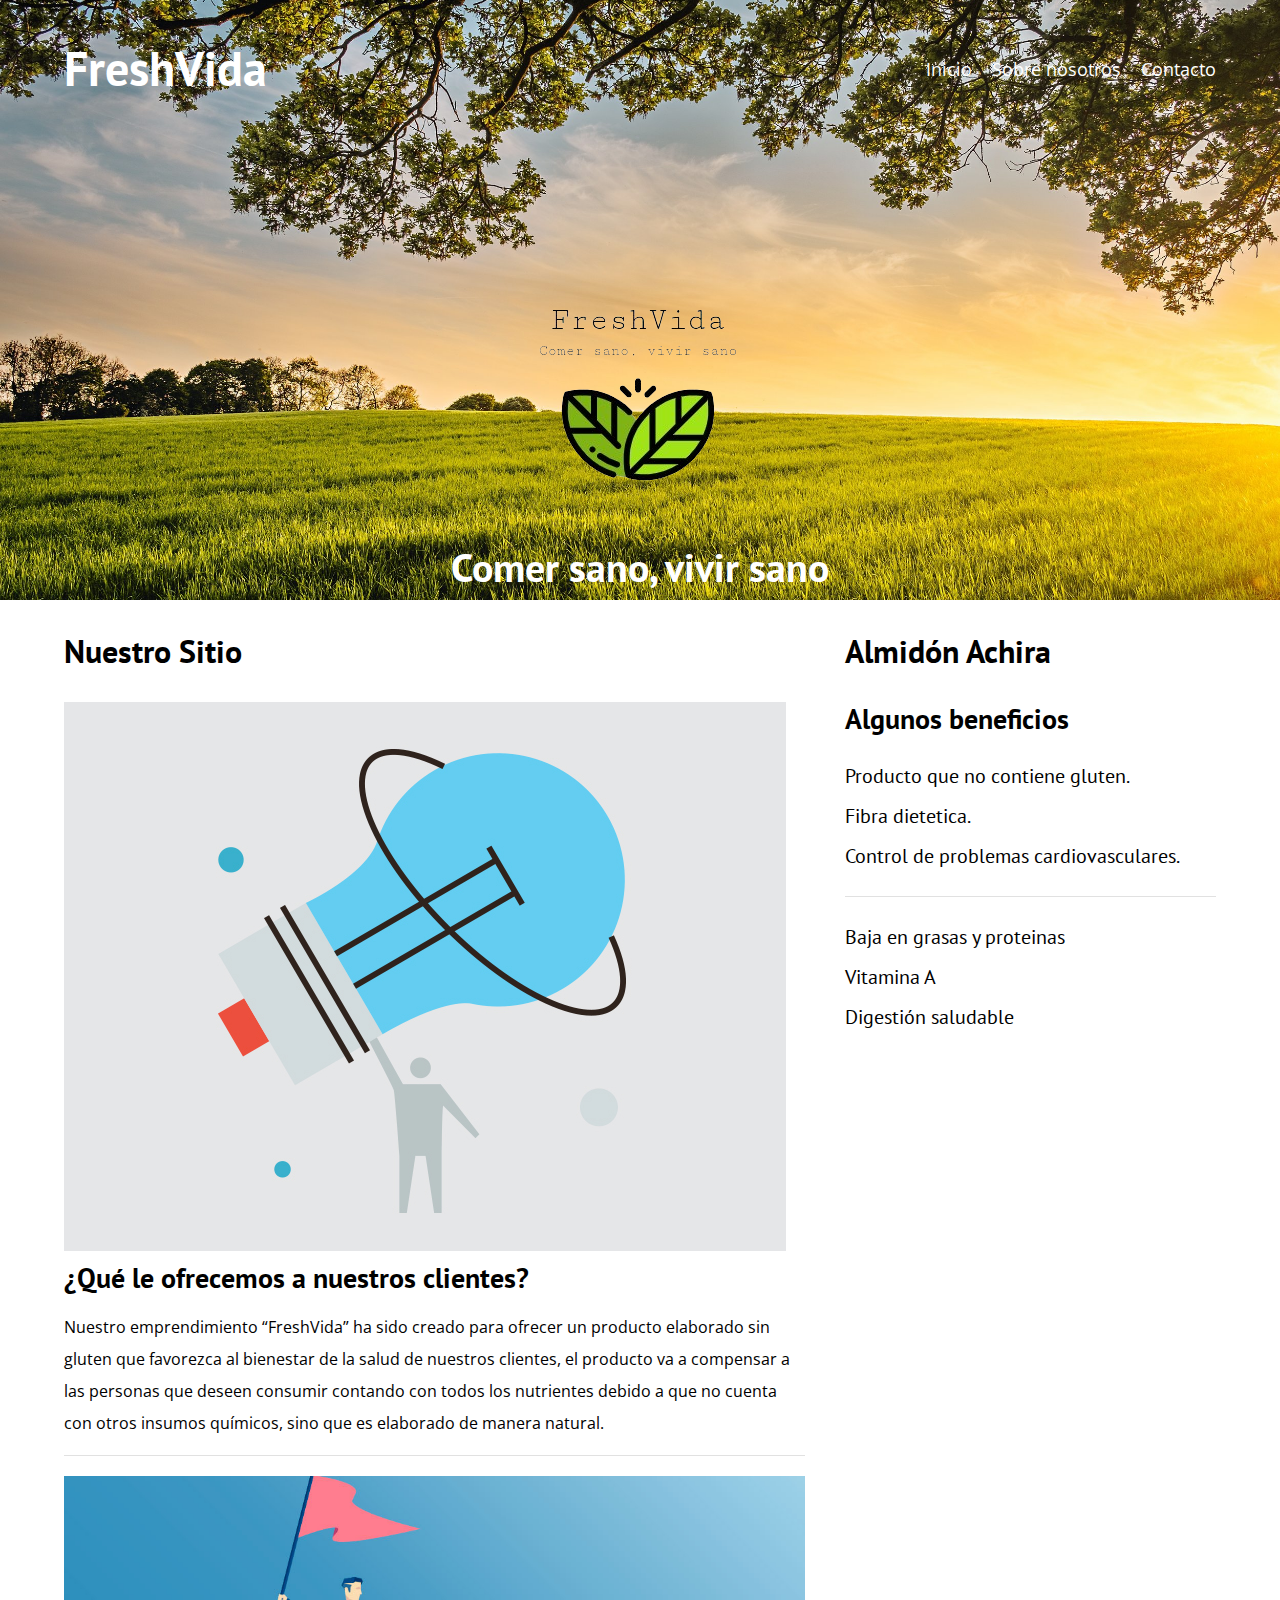
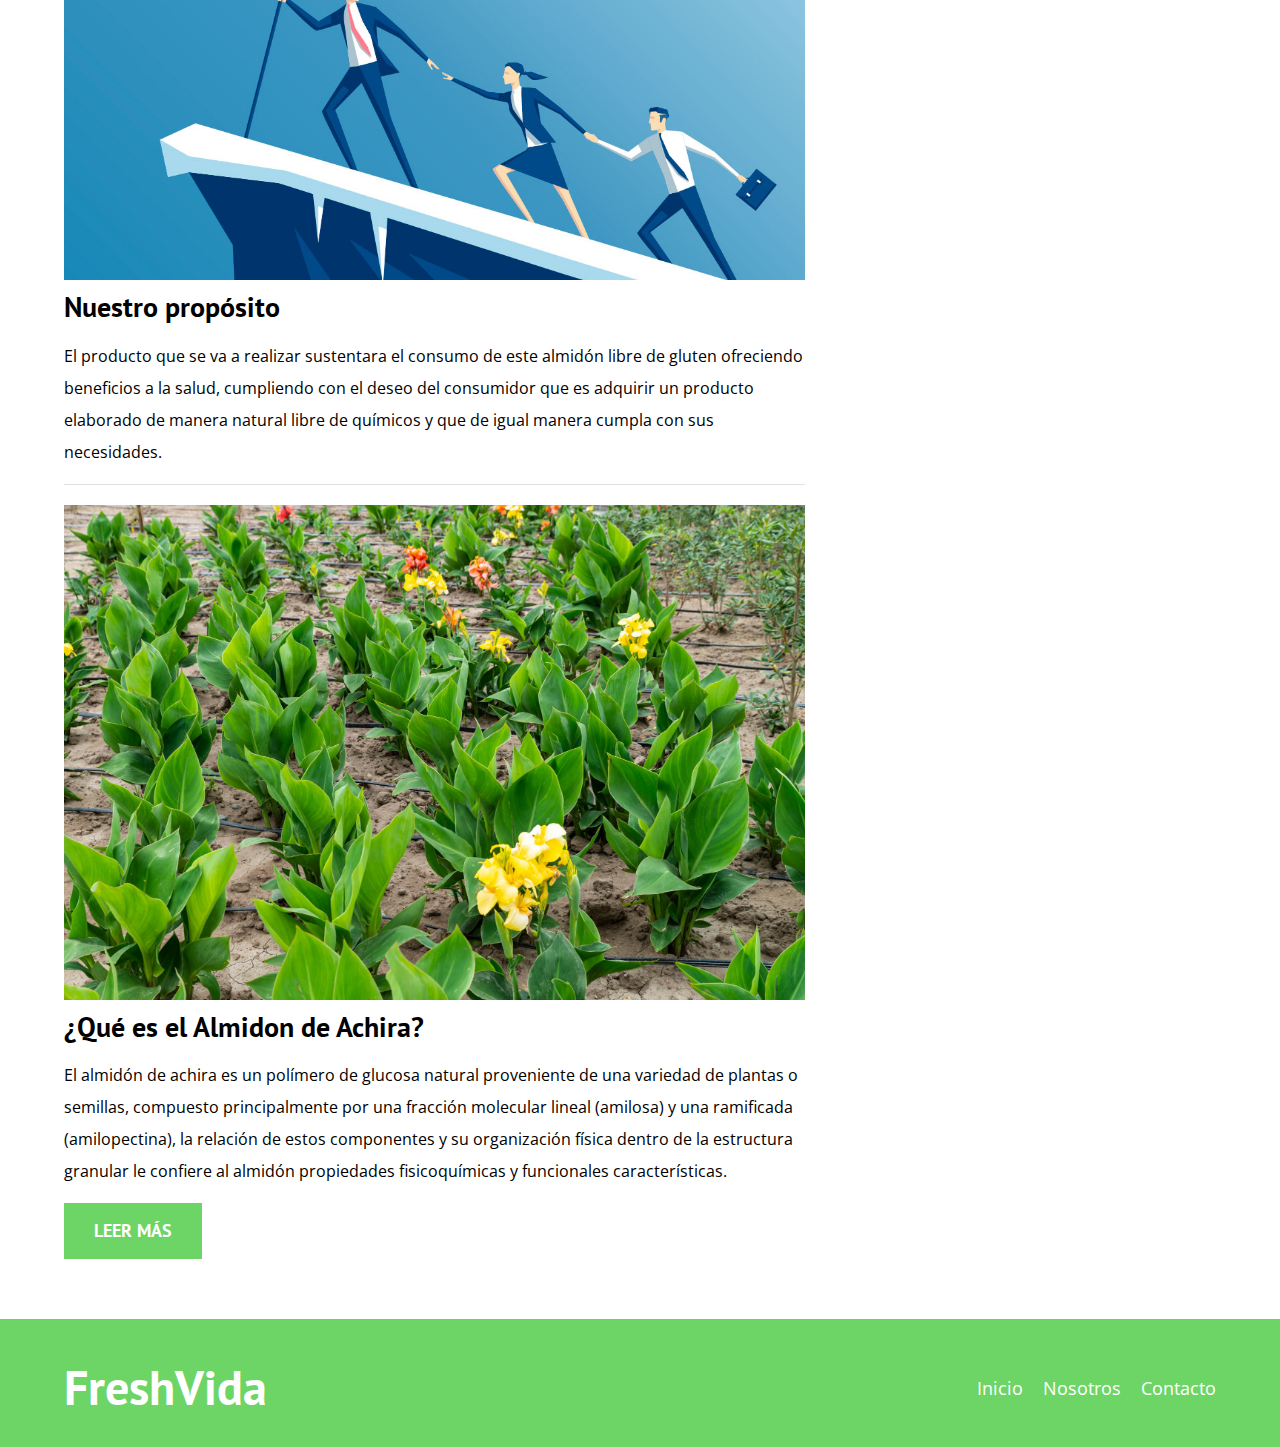
<file: index.html>
<!DOCTYPE html>
<html lang="en">
<head>
    <meta charset="UTF-8">
    <meta name="viewport" content="width=device-width, initial-scale=1.0">
    <title>FreshVida | Inicio</title>
    <meta name="description" content="Página web de blog de café">

    <!-- Prefetch -->
    <link rel="prefetch" href="nosotros.html" as="document">

    <!-- Preload -->
    <link rel="preload" href="css/normalize.css" as="style">
    <link rel="stylesheet" href="css/normalize.css">

    <link rel="preload" href="https://fonts.googleapis.com/css2?family=Open+Sans&family=PT+Sans:wght@400;700&display=swap"  crossorigin="crossorigin" as="font">
    <link href="https://fonts.googleapis.com/css2?family=Open+Sans&family=PT+Sans:wght@400;700&display=swap" rel="stylesheet">
    
    <link rel="preload" href="css/style.css" as="style">
    <link rel="stylesheet" href="css/style.css">
</head>
<body>

    <header class="header">

        <div class="contenedor">
            <div class="barra">
                
                   
            
                <a class="logo" href="index.html">
                    
                    <h1 class="logo__nombre no-margin centrar-texto"><span class="logo__bold">FreshVida</span></h1>
                </a>

                <nav class="navegacion">
                    <a href="index.html" class="navegacion__enlace">Inicio</a>
                    <a href="nosotros.html" class="navegacion__enlace">Sobre nosotros</a>
                    <a href="contacto.html" class="navegacion__enlace">Contacto</a>
                </nav>
            </div>
        </div>

        <div class="header__texto">
            <img src="./img/logoFresh.png" id="#logoFresh" alt="FreshVida">
            <h2 class="no-margin">Comer sano, vivir sano</h2>
        </div>
    </header>

    <div class="contenedor contenido-principal">
        <main class="blog">
            <h3>Nuestro Sitio</h3>

            <article class="entrada">
                <div class="entrada__imagen">
                    <picture>
                        <source loading="lazy"  srcset="img/innovador.jpg">
                        <img loading="lazy" src="img/innovador.jpg" alt="imagen blog"> 
                    </picture>
                </div>

                <div class="entrada__contenido">
                    <h4 class="no-margin">¿Qué le ofrecemos a nuestros clientes?</h4>
                    <p> Nuestro emprendimiento “FreshVida” ha sido creado para ofrecer un producto elaborado sin gluten que favorezca al bienestar de la salud de nuestros clientes, el producto va a compensar a las personas que deseen consumir contando con todos los nutrientes debido a que no cuenta con otros insumos químicos, sino que es elaborado de manera natural.</p>
                    
                </div>
            </article>

            <article class="entrada">
                <div class="entrada__imagen">
                    <picture>
                        <source loading="lazy"  srcset="img/proposito.jpg"  >
                        <img loading="lazy" src="img/proposito.jpg" alt="imagen blog"> 
                    </picture>
                </div>

                <div class="entrada__contenido">
                    <h4 class="no-margin">Nuestro propósito</h4>
                    <p>El producto que se va a realizar sustentara el consumo de este almidón libre de gluten ofreciendo beneficios a la salud, cumpliendo con el deseo del consumidor que es adquirir un producto elaborado de manera natural libre de químicos y que de igual manera cumpla con sus necesidades.</p>
                 
                </div>
            </article>

            <article class="entrada">
                <div class="entrada__imagen">
                    <picture>
                        <source loading="lazy"  srcset="img/achira3.jpg"  >
                        <img loading="lazy" src="img/achira3.jpg" alt="imagen blog"> 
                    </picture>
                </div>

                <div class="entrada__contenido">
                    <h4 class="no-margin"> ¿Qué es el Almidon de Achira?</h4>
                    <p>
                        El almidón de achira es un polímero de glucosa natural proveniente de una variedad de plantas o semillas, compuesto principalmente por una fracción molecular lineal (amilosa) y una ramificada (amilopectina), la relación de estos componentes y su organización física dentro de la estructura granular le confiere al almidón propiedades fisicoquímicas y funcionales características.
                    </p>
                    <a href="entrada.html" class="boton boton--primario">Leer más</a>
                </div>
            </article>
        </main>
        <aside class="sidebar">
            <h3>Almidón Achira</h3>

            <ul class="cursos no-padding">
                <li class="widget-curso">
                    <h4 class="no-margin">Algunos beneficios</h4>
                     
                    <p class="widget-curso__label">
                        <span class="widget-curso__info">Producto que no contiene gluten.</span><br> <span class="widget-curso__info">Fibra dietetica.</span><br> <span class="widget-curso__info">Control de problemas cardiovasculares.</span>
                    </p>
                </li>

                <li class="widget-curso">
                     
                    <p class="widget-curso__label"> 
                        <span class="widget-curso__info">Baja en grasas y proteinas</span><br><span class="widget-curso__info">Vitamina A</span><br><span class="widget-curso__info">Digestión saludable</span>
                    </p>
                </li>
            </ul>
        </aside>
    </div>

    <footer class="footer">
        <div class="contenedor">
            <div class="barra">
                <a class="logo" href="index.html">
                    <h1 class="logo__nombre no-margin centrar-texto"><span class="logo__bold">FreshVida</span></h1>
                </a>

                <nav class="navegacion">
                    <a href="index.html" class="navegacion__enlace">Inicio</a>
                    <a href="nosotros.html" class="navegacion__enlace">Nosotros</a>
                    <a href="contacto.html" class="navegacion__enlace">Contacto</a>
                </nav>
            </div>
        </div>
    </footer>
    
    <script src="js/modernizr.js"></script>
</body>
</html>
</file>
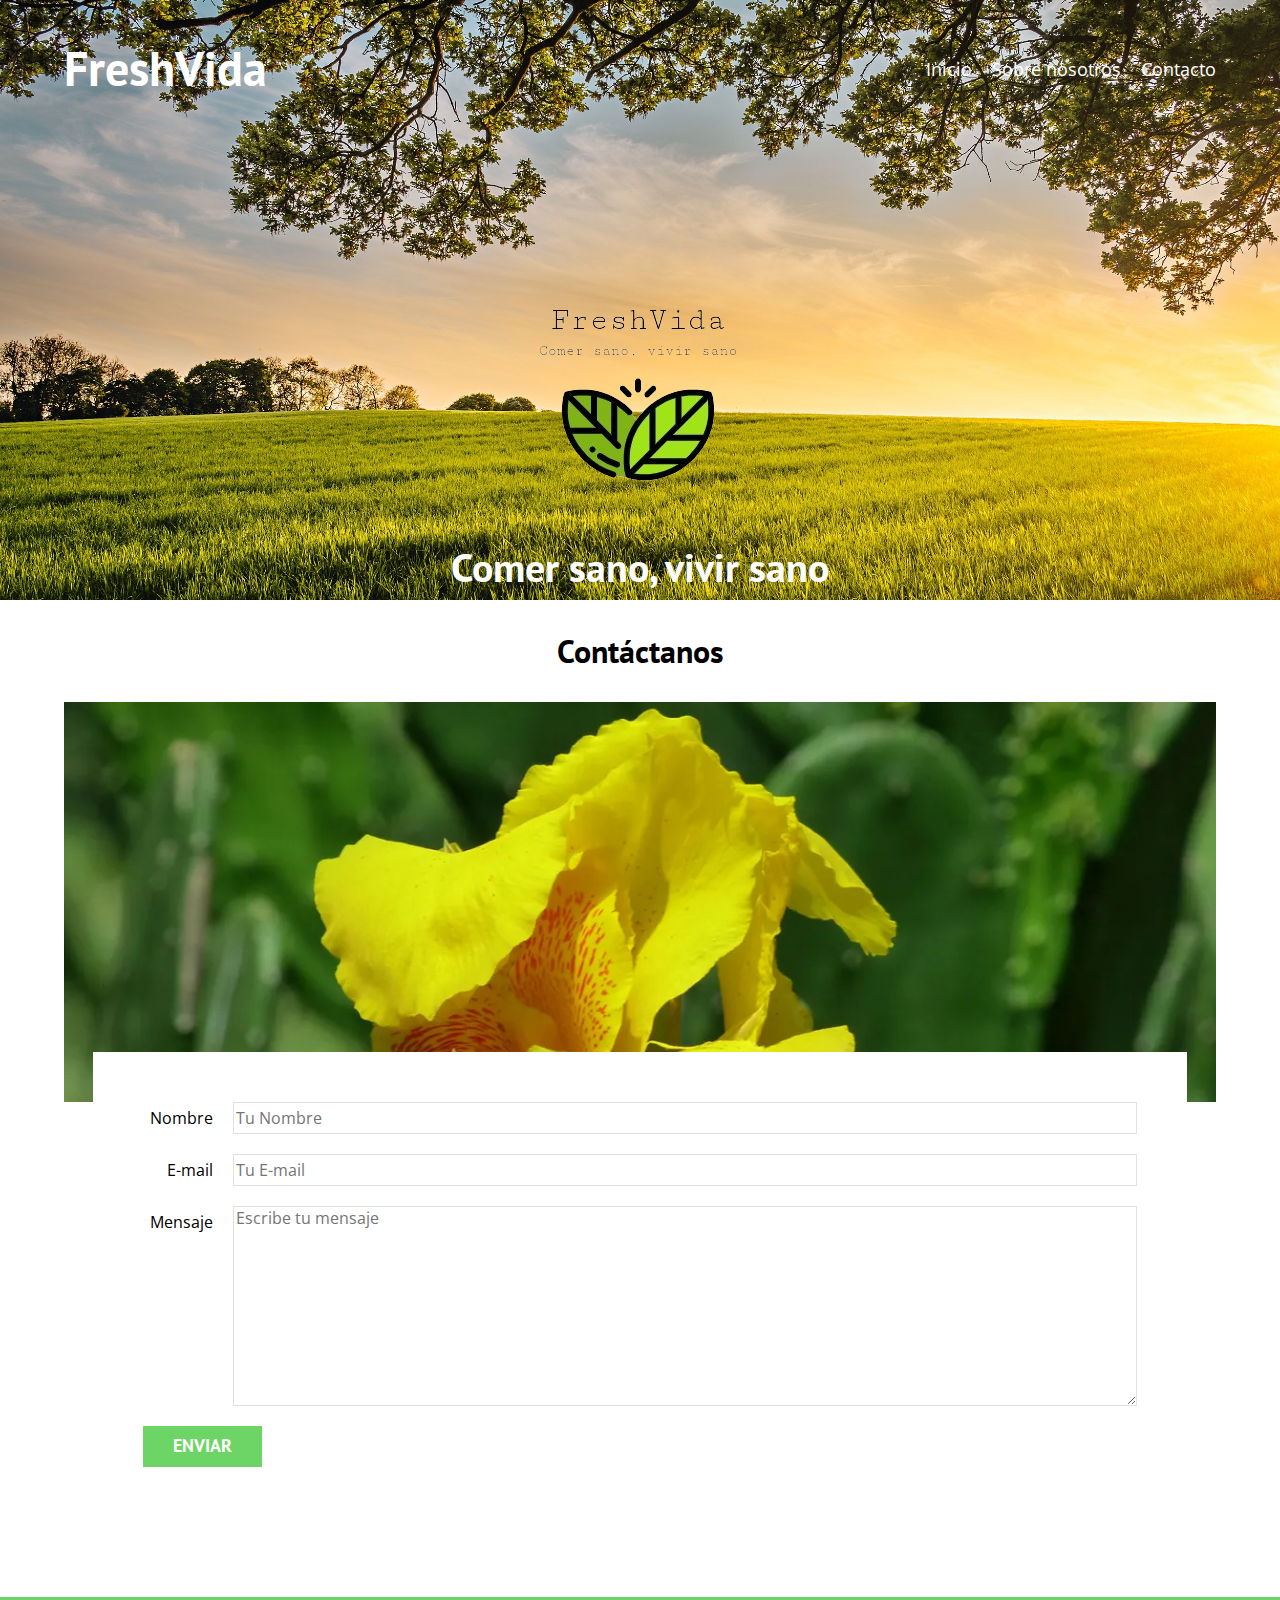
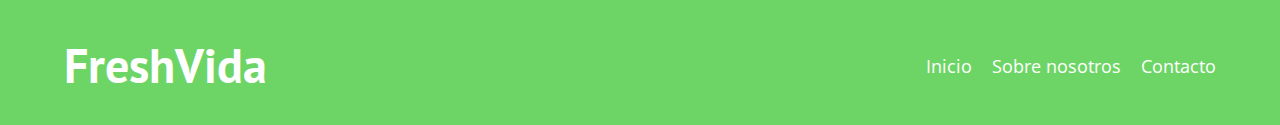
<file: contacto.html>
<!DOCTYPE html>
<html lang="en">
<head>
    <meta charset="UTF-8">
    <meta name="viewport" content="width=device-width, initial-scale=1.0">
    <title>FreshVida | Contacto</title>
    <link rel="stylesheet" href="css/normalize.css">
    <link href="https://fonts.googleapis.com/css2?family=Open+Sans&family=PT+Sans:wght@400;700&display=swap" rel="stylesheet">
    <link rel="stylesheet" href="css/style.css">
</head>
<body>

    <header class="header">

        <div class="contenedor">
            <div class="barra">
                <a class="logo" href="index.html">
                    <h1 class="logo__nombre no-margin centrar-texto"><span class="logo__bold">FreshVida</span></h1>
                </a>

                <nav class="navegacion">
                    <a href="index.html" class="navegacion__enlace">Inicio</a>
                    <a href="nosotros.html" class="navegacion__enlace">Sobre nosotros</a>
                    <a href="contacto.html" class="navegacion__enlace">Contacto</a>
                </nav>
            </div>
        </div>

        <div class="header__texto">
            <img src="./img/logoFresh.png" id="#logoFresh" alt="FreshVida">
            <h2 class="no-margin">Comer sano, vivir sano</h2>
        </div>
    </header>

    <main class="contenedor">
        <h3 class="centrar-texto">Contáctanos</h3>

        <div class="contacto-bg"></div>

        <form class="formulario">
            <div class="campo">
                <label class="campo__label" for="nombre">Nombre</label>
                <input 
                    class="campo__field"
                    type="text" 
                    placeholder="Tu Nombre" 
                    id="nombre"
                >
            </div>
            <div class="campo">
                <label class="campo__label" for="email">E-mail</label>
                <input 
                    class="campo__field"
                    type="email" 
                    placeholder="Tu E-mail" 
                    id="email"
                >
            </div>
            <div class="campo">
                <label class="campo__label" for="mensaje">Mensaje</label>
                <textarea 
                    class="campo__field campo__field--textarea"
                    id="mensaje"
                    placeholder="Escribe tu mensaje"
                ></textarea>
            </div>

            <div class="campo">
                <input type="submit" value="Enviar" class="boton boton--primario">
            </div>
        </form>

        
    </main>

    <footer class="footer">
        <div class="contenedor">
            <div class="barra">
                <a class="logo" href="index.html">
                    <h1 class="logo__nombre no-margin centrar-texto"><span class="logo__bold">FreshVida</span></h1>
                </a>

                <nav class="navegacion">
                    <a href="index.html" class="navegacion__enlace">Inicio</a>
                    <a href="nosotros.html" class="navegacion__enlace">Sobre nosotros</a>
                    <a href="contacto.html" class="navegacion__enlace">Contacto</a>
                </nav>
            </div>
        </div>
    </footer>
    <script src="js/modernizr.js"></script>
</body>
</html>
</file>
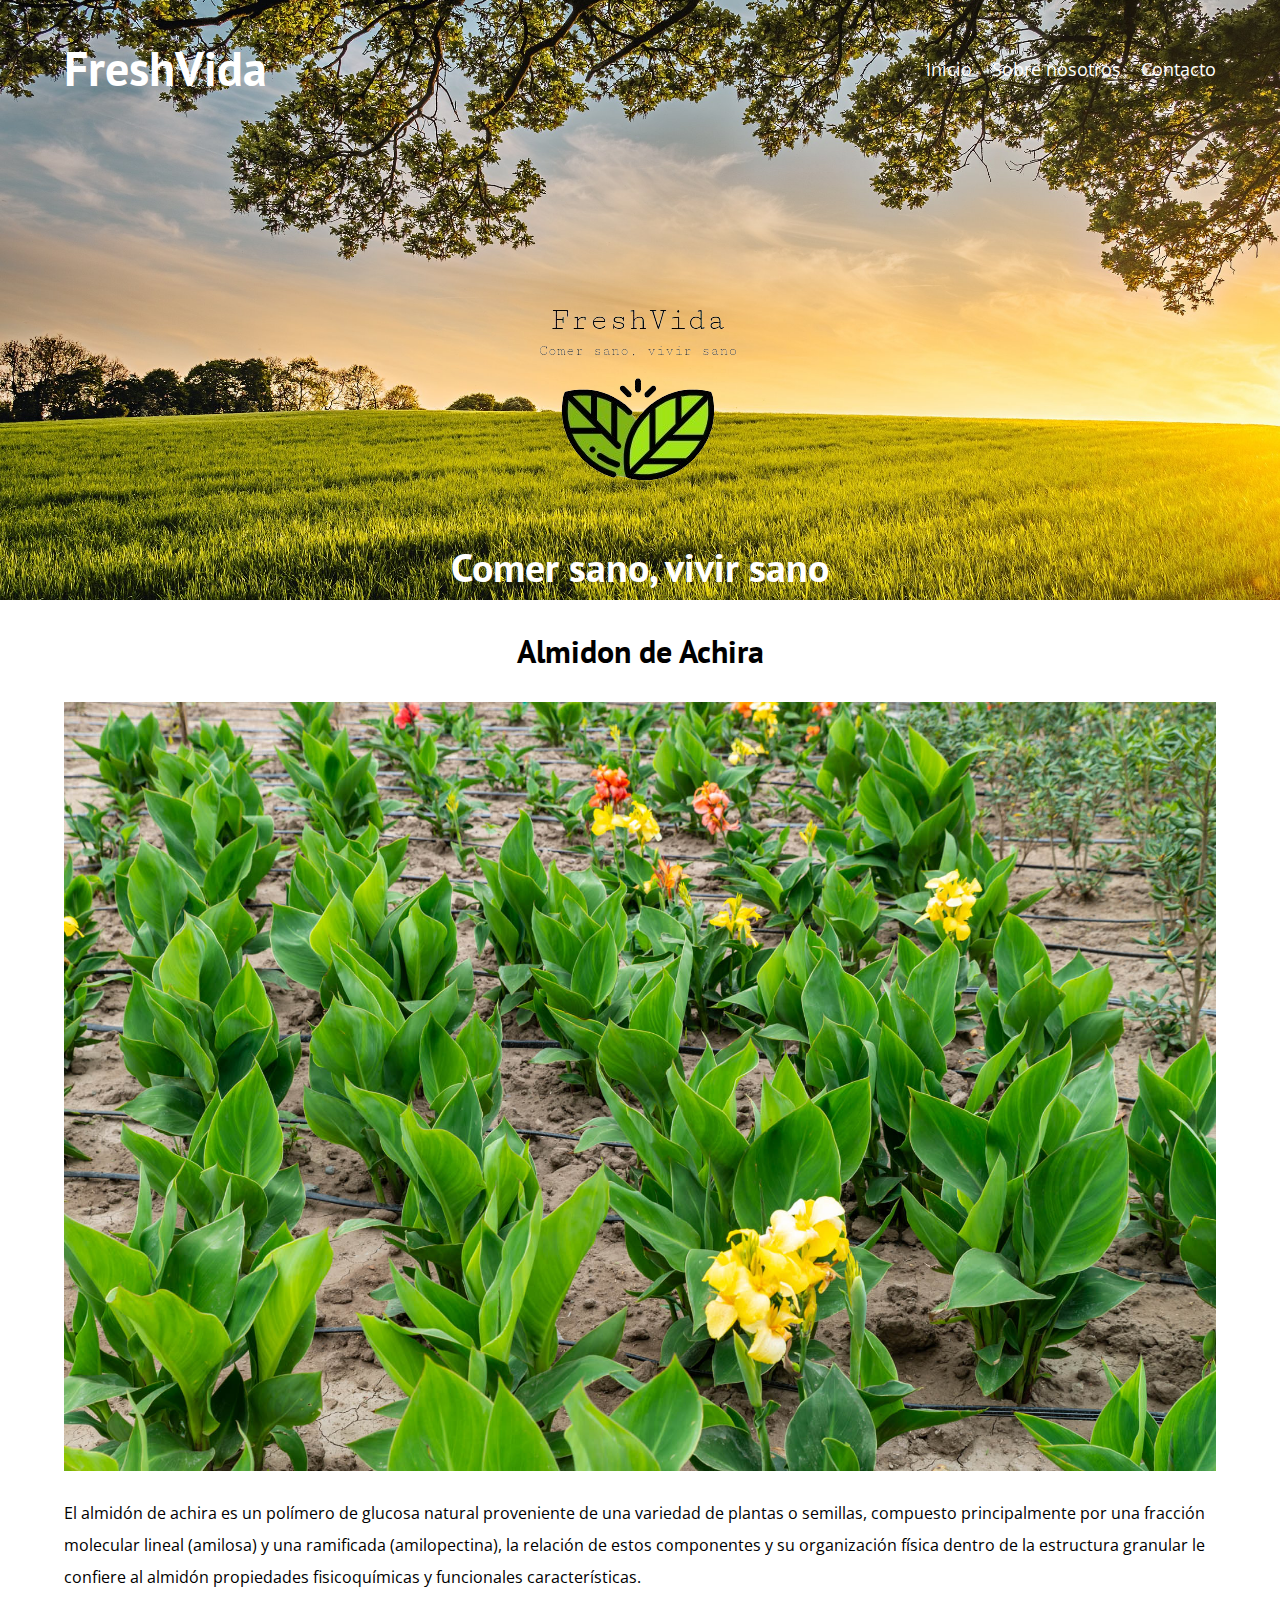
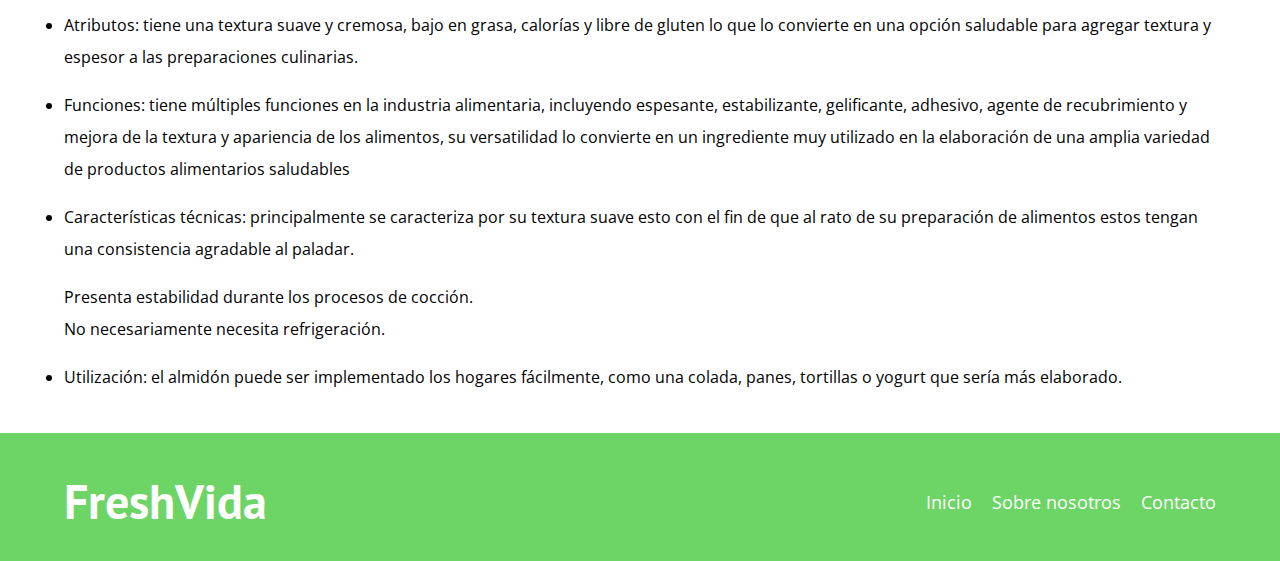
<file: entrada.html>
<!DOCTYPE html>
<html lang="en">
<head>
    <meta charset="UTF-8">
    <meta name="viewport" content="width=device-width, initial-scale=1.0">
    <title>Almidon Achira | Información</title>
    <link rel="stylesheet" href="css/normalize.css">
    <link href="https://fonts.googleapis.com/css2?family=Open+Sans&family=PT+Sans:wght@400;700&display=swap" rel="stylesheet">
    <link rel="stylesheet" href="css/style.css">
</head>
<body>

    <header class="header">

        <div class="contenedor">
            <div class="barra">
                <a class="logo" href="index.html">
                    <h1 class="logo__nombre no-margin centrar-texto"><span class="logo__bold">FreshVida</span></h1>
                </a>

                <nav class="navegacion">
                    <a href="index.html" class="navegacion__enlace">Inicio</a>
                    <a href="nosotros.html" class="navegacion__enlace">Sobre nosotros</a>
                    <a href="contacto.html" class="navegacion__enlace">Contacto</a>
                </nav>
            </div>
        </div>

        <div class="header__texto">
            <img src="./img/logoFresh.png" id="#logoFresh" alt="FreshVida">
            <h2 class="no-margin">Comer sano, vivir sano</h2>
        </div>
    </header>

    <main class="contenedor">
        <h3 class="centrar-texto">Almidon de Achira</h3>

        <img src="img/achira3.jpg" alt="imagen del blog">

        <p>El almidón de achira es un polímero de glucosa natural proveniente de una variedad de plantas o semillas, compuesto principalmente por una fracción molecular lineal (amilosa) y una ramificada (amilopectina), la relación de estos componentes y su organización física dentro de la estructura granular le confiere al almidón propiedades fisicoquímicas y funcionales características.</p>

        <p><li>Atributos: tiene una textura suave y cremosa, bajo en grasa, calorías y libre de gluten lo que lo convierte en una opción saludable para agregar textura y espesor a las preparaciones culinarias.</p>

        <p><li>Funciones: tiene múltiples funciones en la industria alimentaria, incluyendo espesante, estabilizante, gelificante, adhesivo, agente de recubrimiento y mejora de la textura y apariencia de los alimentos, su versatilidad lo convierte en un ingrediente muy utilizado en la elaboración de una amplia variedad de productos alimentarios saludables</p>
        
        <p><li>
            Características técnicas: principalmente se caracteriza por su textura suave esto con el fin de que al rato de su preparación de alimentos estos tengan una consistencia agradable al paladar.
        </p>
        Presenta estabilidad durante los procesos de cocción. <br>No necesariamente necesita refrigeración.
        <p><li>
            Utilización: el almidón puede ser implementado los hogares fácilmente, como una colada, panes, tortillas o yogurt que sería más elaborado.
        </p>

        </main>

    <footer class="footer">
        <div class="contenedor">
            <div class="barra">
                <a class="logo" href="index.html">
                    <h1 class="logo__nombre no-margin centrar-texto"><span class="logo__bold">FreshVida</span></h1>
                </a>

                <nav class="navegacion">
                    <a href="index.html" class="navegacion__enlace">Inicio</a>
                    <a href="nosotros.html" class="navegacion__enlace">Sobre nosotros</a>
                    <a href="contacto.html" class="navegacion__enlace">Contacto</a>
                </nav>
            </div>
        </div>
    </footer>
    <script src="js/modernizr.js"></script>
</body>
</html>
</file>
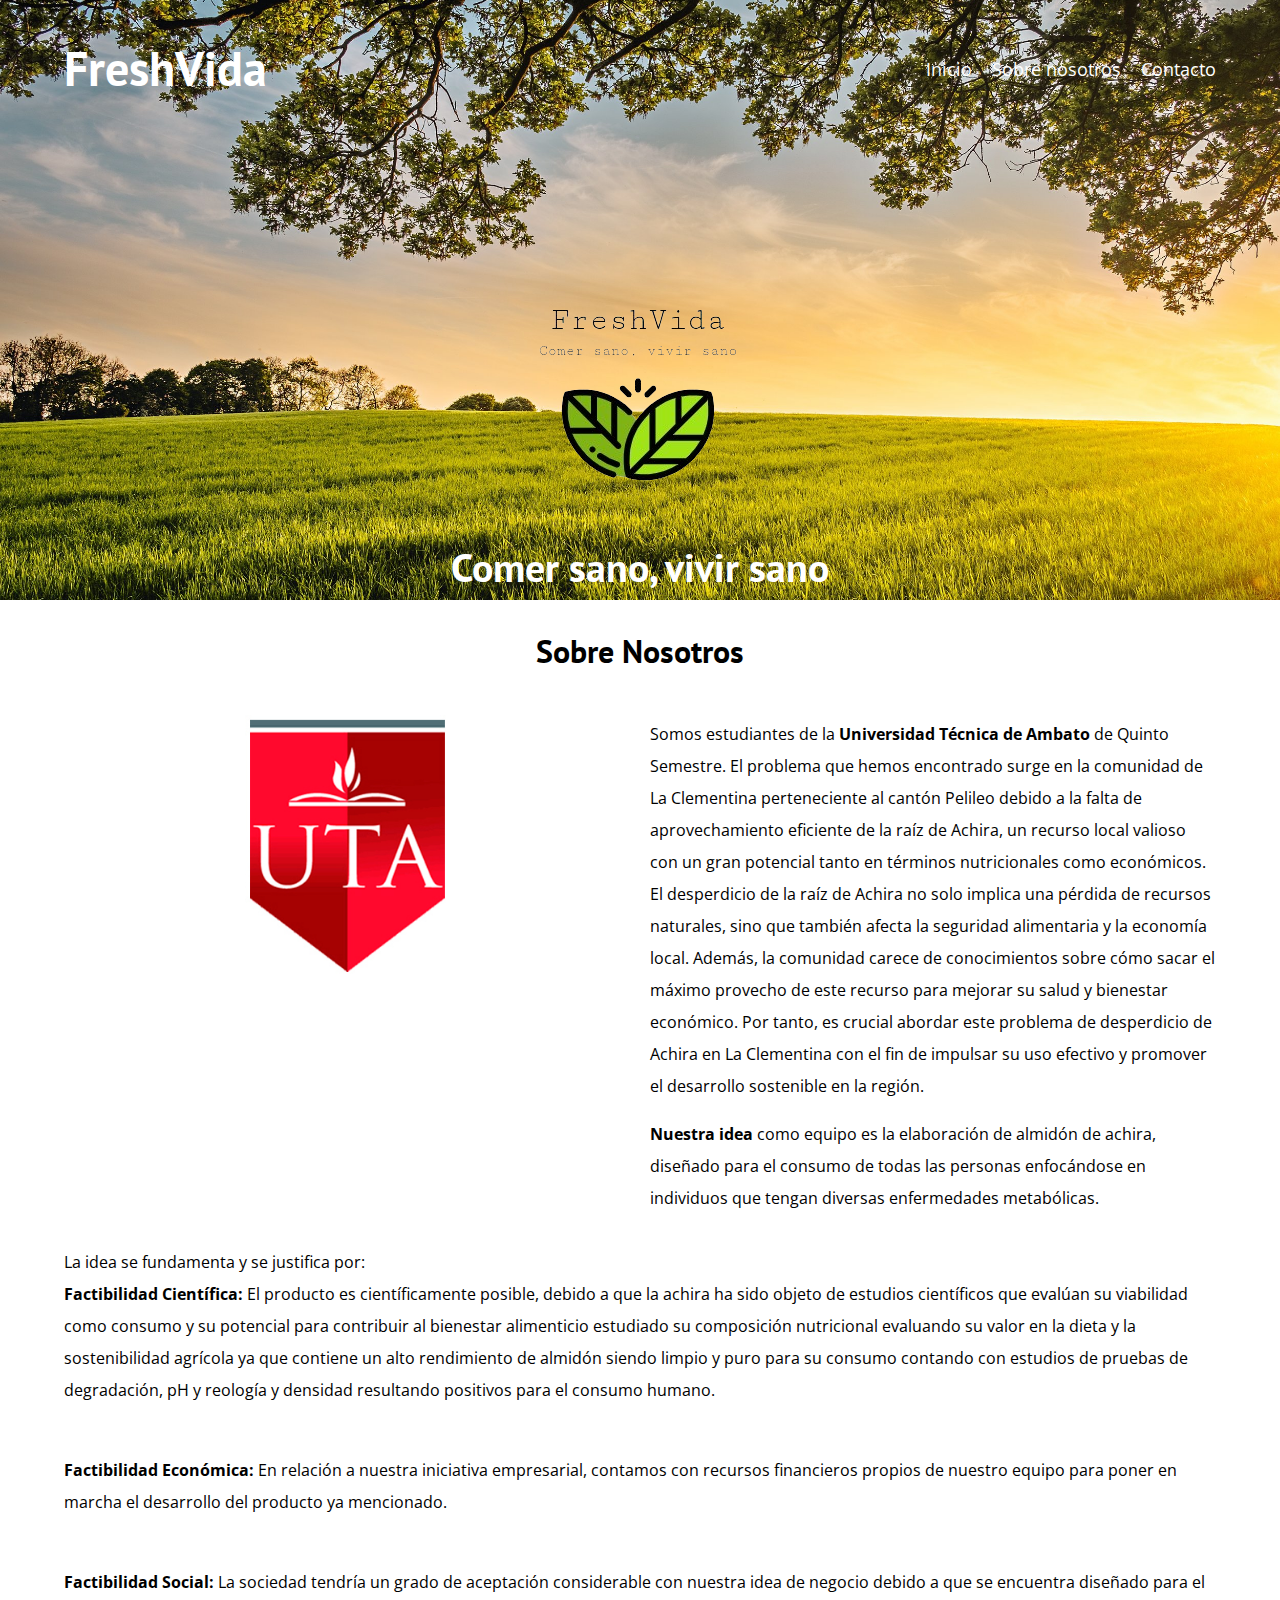
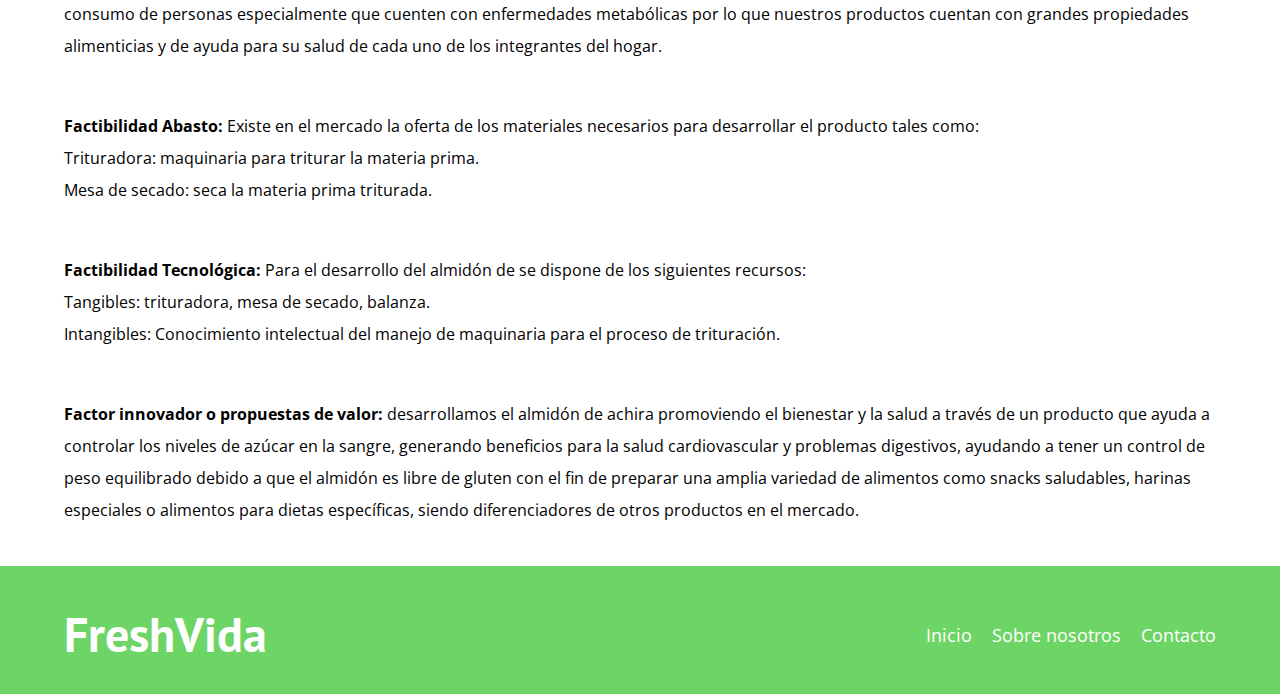
<file: nosotros.html>
<!DOCTYPE html>
<html lang="en">
<head>
    <meta charset="UTF-8">
    <meta name="viewport" content="width=device-width, initial-scale=1.0">
    <title>FreshVida | Nosotros</title>
    <link rel="stylesheet" href="css/normalize.css">
    <link href="https://fonts.googleapis.com/css2?family=Open+Sans&family=PT+Sans:wght@400;700&display=swap" rel="stylesheet">
    <link rel="stylesheet" href="css/style.css">
</head>
<body>

    <header class="header">

        <div class="contenedor">
            <div class="barra">
                <a class="logo" href="index.html">
                    <h1 class="logo__nombre no-margin centrar-texto"><span class="logo__bold">FreshVida</span></h1>
                </a>

                <nav class="navegacion">
                    <a href="index.html" class="navegacion__enlace">Inicio</a>
                    <a href="nosotros.html" class="navegacion__enlace">Sobre nosotros</a>
                    <a href="contacto.html" class="navegacion__enlace">Contacto</a>
                </nav>
            </div>
        </div>

        <div class="header__texto">
            <img src="./img/logoFresh.png" id="#logoFresh" alt="FreshVida">
            <h2 class="no-margin">Comer sano, vivir sano</h2>
        </div>
    </header>

    <main class="contenedor">
        <h3 class="centrar-texto">Sobre Nosotros</h3>

        <div class="sobre-nosotros">
            <div class="sobre-nosotros__imagen">
                <img src="img/uta.jpg" alt="imagen nosotros">
            </div>

            <div class="sobre-nosotros__texto">
                <p>Somos estudiantes de la <b>Universidad Técnica de Ambato</b> de Quinto Semestre. El problema que hemos encontrado surge en la comunidad de La Clementina perteneciente al cantón Pelileo debido a la falta de aprovechamiento eficiente de la raíz de Achira, un recurso local valioso con un gran potencial tanto en términos nutricionales como económicos. El desperdicio de la raíz de Achira no solo implica una pérdida de recursos naturales, sino que también afecta la seguridad alimentaria y la economía local. Además, la comunidad carece de conocimientos sobre cómo sacar el máximo provecho de este recurso para mejorar su salud y bienestar económico. Por tanto, es crucial abordar este problema de desperdicio de Achira en La Clementina con el fin de impulsar su uso efectivo y promover el desarrollo sostenible en la región. </p>
                <p>
                    <b>Nuestra idea</b> como equipo es la elaboración de almidón de achira, diseñado para el consumo de todas las personas enfocándose en individuos que tengan diversas enfermedades metabólicas.
                </p>
            </div>
        </div>
        <div class="sobre-nosotros__texto">
            <p> 
                La idea se fundamenta y se justifica por: <br>
               <b>Factibilidad Científica:</b>  El producto es científicamente posible, debido a que la achira ha sido objeto de estudios científicos que evalúan su viabilidad como consumo y su potencial para contribuir al bienestar alimenticio estudiado su composición nutricional evaluando su valor en la dieta y la sostenibilidad agrícola ya que contiene un alto rendimiento de almidón siendo limpio y puro para su consumo contando con estudios de pruebas de degradación, pH y reología y densidad resultando positivos para el consumo humano. 
            </p>
            <p> 
                <br>
               <b>Factibilidad Económica:</b>   En relación a nuestra iniciativa empresarial, contamos con recursos financieros propios de nuestro equipo para poner en marcha el desarrollo del producto ya mencionado. 
            </p>
            <p> 
             <br>
               <b>Factibilidad Social:</b>   La sociedad tendría un grado de aceptación considerable con nuestra idea de negocio debido a que se encuentra diseñado para el consumo de personas especialmente que cuenten con enfermedades metabólicas por lo que nuestros productos cuentan con grandes propiedades alimenticias y de ayuda para su salud de cada uno de los integrantes del hogar. 
            </p>
            <p> 
            <br>
               <b>Factibilidad Abasto:</b>    Existe en el mercado la oferta de los materiales necesarios para desarrollar el producto tales como: 
              <br> Trituradora: maquinaria para triturar la materia prima.
               <br>Mesa de secado: seca la materia prima triturada.
            </p>
            <p> 
                 <br>
               <b>Factibilidad Tecnológica:</b> Para el desarrollo del almidón de se dispone de los siguientes recursos: 
            <br>   Tangibles:  trituradora, mesa de secado, balanza.
             <br>  Intangibles: Conocimiento intelectual del manejo de maquinaria para el proceso de trituración. 
                
            </p>
            <p> 
            <br>
              <b>Factor innovador o propuestas de valor:</b>  desarrollamos el almidón de achira promoviendo el bienestar y la salud a través de un producto que ayuda a controlar los niveles de azúcar en la sangre, generando beneficios para la salud cardiovascular y problemas digestivos, ayudando a tener un control de peso equilibrado debido a que el almidón es libre de gluten con el fin de preparar una amplia variedad de alimentos como snacks saludables, harinas especiales o alimentos para dietas específicas, siendo diferenciadores de otros productos en el mercado. 
           </p>
        </div>
    </main>

    <footer class="footer">
        <div class="contenedor">
            <div class="barra">
                <a class="logo" href="index.html">
                    <h1 class="logo__nombre no-margin centrar-texto"><span class="logo__bold">FreshVida</span></h1>
                </a>

                <nav class="navegacion">
                    <a href="index.html" class="navegacion__enlace">Inicio</a>
                    <a href="nosotros.html" class="navegacion__enlace">Sobre nosotros</a>
                    <a href="contacto.html" class="navegacion__enlace">Contacto</a>
                </nav>
            </div>
        </div>
    </footer>
    
    <script src="js/modernizr.js"></script>
</body>
</html>
</file>
<file: css/style.css>
:root {
    --fuenteHeading: 'PT Sans', sans-serif;
    --fuenteParrafos: 'Open Sans', sans-serif;

    --primario: #784D3C;
    --gris: #e1e1e1;
    --blanco: #ffffff;
    --negro: #6dd565;
}
html {
    box-sizing: border-box;
    font-size: 62.5%; /* 1 rem = 10px */    
}
*, *:before, *:after {
    box-sizing: inherit;
}
body {
    font-family: var(--fuenteParrafos);
    font-size: 1.6rem;
    line-height: 2;
}

/** Globales **/
.contenedor {
    width: min(90%, 120rem);
    margin: 0 auto;
}
a {
    text-decoration: none;
}
h1, h2, h3, h4 {
    font-family: var(--fuenteHeading);
    line-height: 1.2;
}
h1 {
    font-size: 4.8rem;
}
h2 {
    font-size: 4rem;
}
h3 {
    font-size: 3.2rem;
}
h4 {
    font-size: 2.8rem;
}
img {
    max-width: 100%;
}
/** Utilidades **/
.no-margin {
    margin: 0;
}
.no-padding {
    padding: 0;
}
.centrar-texto {
    text-align: center;
}

/** Header **/
.webp .header {
    background-image: url(../img/naturaleza.jpg);
   
}
.no-webp .header {
    background-image: url(../img/banner.jpg);
}
.header {
    height: 60rem;
    background-size: cover;
    background-repeat: no-repeat;
    background-position: center center;
}
.header__texto {
   text-align: center;
   color: var(--blanco);
   margin-top: 5rem;
}
@media (min-width: 768px) {
    .header__texto {
        margin-top: 15rem;
    }
}
.barra {
    padding-top: 4rem;
}

@media (min-width: 768px) {
    .barra {
        display: flex;
        justify-content: space-between;
        align-items: center;
    }
}
.logo {
    color: var(--blanco);
    
}
.logo__nombre {
    font-weight: 400;
}
.logo__bold {
    font-weight: 700;
}
@media (min-width: 768px) {
    .navegacion {
        display: flex;
        gap: 2rem;
    }
}
.navegacion__enlace {
    display: block;
    text-align: center;
    font-size: 1.8rem;
    color: var(--blanco);
}
.navegacion__enlace:hover{
    color: #e1e1e1;
}

@media (min-width: 768px) {
    .contenido-principal {
        display: grid;
        grid-template-columns: 2fr 1fr;
        column-gap: 4rem;
    }
}

.entrada {
    border-bottom: 1px solid var(--gris);
    margin-bottom: 2rem;
}
.entrada:last-of-type {
    border: none;
    margin-bottom: 0;
}
.boton {
    display: block;
    font-family: var(--fuenteHeading);
    color: var(--blanco);
    text-align: center;
    padding: 1rem 3rem;
    font-size: 1.8rem;
    text-transform: uppercase;
    font-weight: 700;
    margin-bottom: 2rem;
    border: none;
}

@media (min-width: 768px) {
    .boton {
        display: inline-block;

    }
}
.boton:hover {
    cursor: pointer;
}
.boton--primario {
    background-color: var(--negro);
}
.boton--secundario {
    background-color: var(--primario);
}

.cursos {
    list-style: none;
}

.widget-curso {
    border-bottom: 1px solid var(--gris);
    margin-bottom: 2rem;
}
.widget-curso:last-of-type {
    border: none;
    margin-bottom: 0;
}
.widget-curso__label {
    font-family: var(--fuenteHeading);
    font-weight: bold;
}
.widget-curso__info {
    font-weight: normal;
}
.widget-curso__label,
.widget-curso__info {
    font-size: 2rem;
}

.footer {
    background-color: var(--negro);
    padding-bottom: 3rem;
    margin-top: 4rem;
}

/** Sobre Nosotros **/
@media (min-width: 768px) {
    .sobre-nosotros {
        display: grid;
        grid-template-columns: repeat(2, 1fr);
        column-gap: 2rem;
    }
}

/** Cursos **/
.curso {
    padding: 3rem 0;
    border-bottom: 1px solid var(--gris);
}
@media (min-width: 768px) {
    .curso {
        display: grid;
        grid-template-columns: 1fr 2fr;
        column-gap: 2rem;
    }
}
.curso:last-of-type {
   border: none;
}
.curso__label {
    font-family: var(--fuenteHeading);
    font-weight: bold;
}
.curso__info {
    font-weight: normal;
}
.curso__label,
.curso__info {
    font-size: 2rem;
}

/** Contacto **/
.contacto-bg {
    background-image: url(../img/achira.webp);
    height: 40rem;
    background-size: cover;
    background-repeat: no-repeat;
}

.formulario {
    background-color: var(--blanco);
    margin: -5rem auto 0 auto;
    width: 95%;
    padding: 5rem;
}
.campo {
    display: flex;
    margin-bottom: 2rem;
}
.campo__label {
    flex: 0 0 9rem;
    text-align: right;
    padding-right: 2rem;
}
.campo__field {
    flex: 1;
    border: 1px solid var(--gris);
}
.campo__field--textarea {
    height: 20rem;
}
/**Logo*/
#logotipo #logoFresh{
    border-radius: 50%;
  
}
</file>
